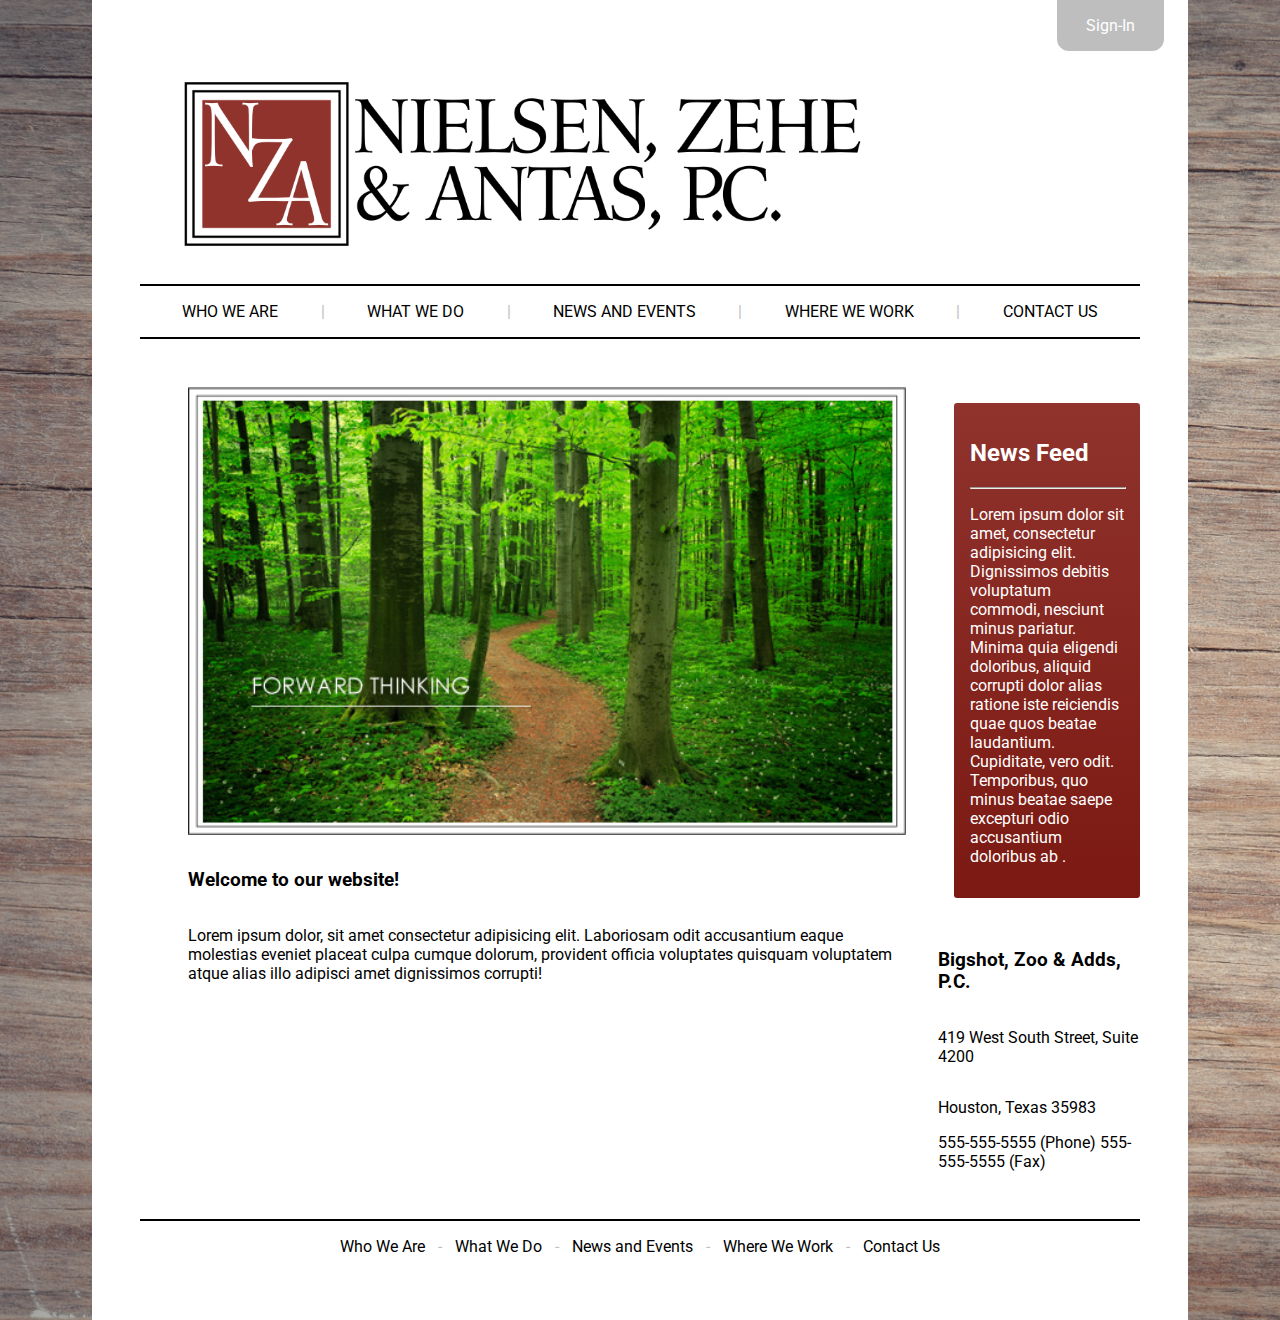
<file: index.html>
<!DOCTYPE html>
<html lang="en">
  <head>
    <meta charset="UTF-8" />
    <meta http-equiv="X-UA-Compatible" content="IE=edge" />
    <meta name="viewport" content="width=device-width, initial-scale=1.0" />
    <link rel="stylesheet" href="/static/css/main.css" />
    <link rel="preconnect" href="https://fonts.googleapis.com" />
    <link rel="preconnect" href="https://fonts.gstatic.com" crossorigin />
    <link
      href="https://fonts.googleapis.com/css2?family=Roboto:ital,wght@0,400;0,500;0,700;1,400&display=swap"
      rel="stylesheet"
    />
    <title>Law Firm Site</title>
  </head>

  <body>
    <div class="container">
      <div class="sign-in">
        <a href="#">Sign-In</a>
      </div>
      <header>
        <div>
          <div class="word-print-banner">
            <img src="/static/higher-res-images/lawfirmwordprintwhite.png" />
          </div>

          <div class="navigation-bar">
            <nav>
              <ul class="row">
                <li><a href="whoweare.html">Who We Are</a></li>
                <li class="nav-divider">|</li>
                <li><a href="whatwedo.html">What We Do</a></li>
                <li class="nav-divider">|</li>
                <li><a href="#">News and Events</a></li>
                <li class="nav-divider">|</li>
                <li><a href="wherewework.html">Where We Work </a></li>
                <li class="nav-divider">|</li>
                <li><a href="contactus.html">Contact Us</a></li>
              </ul>
            </nav>
          </div>
        </div>
      </header>

      <main>
        <div class="row">
          <div class="col" id="col-1">
            <div class="row">
              <img
                src="/static/given-images/nza_slideshow.jpg"
                alt="forward thinking forest"
                class="img-fluid"
              />
            </div>
            <div class="row">
              <h3>Welcome to our website!</h3>
              <p>
                Lorem ipsum dolor, sit amet consectetur adipisicing elit.
                Laboriosam odit accusantium eaque molestias eveniet placeat
                culpa cumque dolorum, provident officia voluptates quisquam
                voluptatem atque alias illo adipisci amet dignissimos corrupti!
              </p>
            </div>
          </div>
          <div class="col" id="col-2">
            <div class="row">
              <div class="col sidebar" id="sidebar-news">
                <h2>News Feed</h2>
                <hr />
                <p>
                  Lorem ipsum dolor sit amet, consectetur adipisicing elit.
                  Dignissimos debitis voluptatum commodi, nesciunt minus
                  pariatur. Minima quia eligendi doloribus, aliquid corrupti
                  dolor alias ratione iste reiciendis quae quos beatae
                  laudantium. Cupiditate, vero odit. Temporibus, quo minus
                  beatae saepe excepturi odio accusantium doloribus ab .
                </p>
              </div>
            </div>
            <div class="row">
              <h3>Bigshot, Zoo & Adds, P.C.</h3>
              <p>419 West South Street, Suite 4200</p>
              <p>Houston, Texas 35983</p>
              555-555-5555 (Phone) 555-555-5555 (Fax)
            </div>
          </div>
        </div>
      </main>

      <footer class="row">
        <hr />
        <div class="row foot-row">
          <ul class="row">
            <li><a href="whoweare.html">Who We Are</a></li>
            <li class="nav-divider">-</li>
            <li><a href="whatwedo.html">What We Do</a></li>
            <li class="nav-divider">-</li>
            <li><a href="#">News and Events</a></li>
            <li class="nav-divider">-</li>
            <li><a href="wherewework.html">Where We Work </a></li>
            <li class="nav-divider">-</li>
            <li><a href="contactus.html">Contact Us</a></li>
          </ul>
        </div>
      </footer>
    </div>
  </body>
</html>
</file>
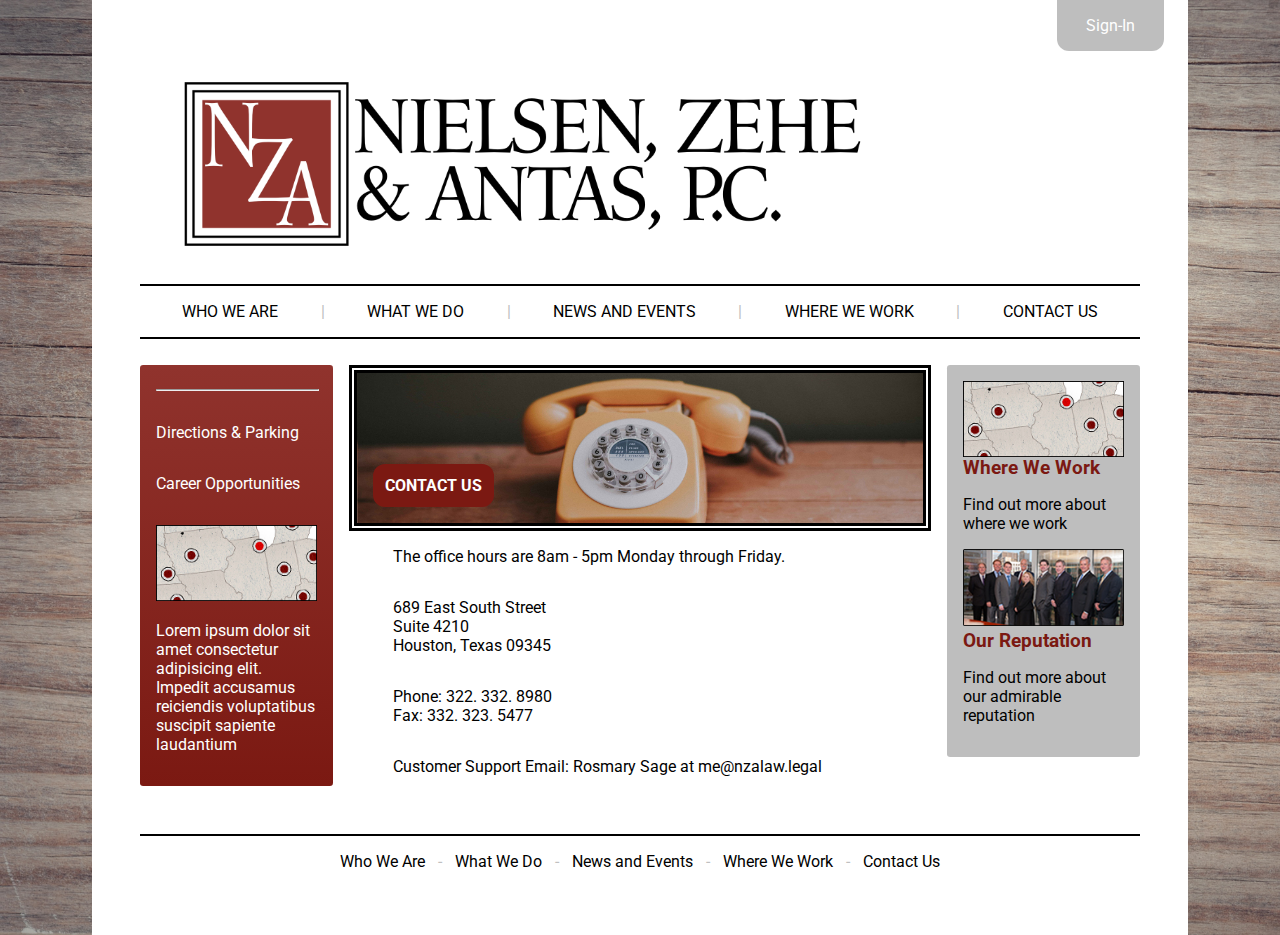
<file: contactus.html>
<!DOCTYPE html>
<html lang="en">
  <head>
    <meta charset="UTF-8" />
    <meta http-equiv="X-UA-Compatible" content="IE=edge" />
    <meta name="viewport" content="width=device-width, initial-scale=1.0" />
    <link rel="stylesheet" href="/static/css/main.css" />
    <link rel="preconnect" href="https://fonts.googleapis.com" />
    <link rel="preconnect" href="https://fonts.gstatic.com" crossorigin />
    <link
      href="https://fonts.googleapis.com/css2?family=Roboto:ital,wght@0,400;0,500;0,700;1,400&display=swap"
      rel="stylesheet"
    />
    <title>Contact Us</title>
  </head>

  <body>
    <div class="container">
      <div class="sign-in">
        <a href="#">Sign-In</a>
      </div>
      <header>
        <div>
          <div class="word-print-banner">
            <img src="/static/higher-res-images/lawfirmwordprintwhite.png" />
          </div>

          <div class="navigation-bar">
            <nav>
              <ul class="row">
                <li><a href="whoweare.html">Who We Are</a></li>
                <li class="nav-divider">|</li>
                <li><a href="whatwedo.html">What We Do</a></li>
                <li class="nav-divider">|</li>
                <li><a href="#">News and Events</a></li>
                <li class="nav-divider">|</li>
                <li><a href="wherewework.html">Where We Work </a></li>
                <li class="nav-divider">|</li>
                <li><a href="contactus.html">Contact Us</a></li>
              </ul>
            </nav>
          </div>
        </div>
      </header>

      <main>
        <div class="content-side-wrapper">
          <div class="sidebar" id="narrow-side">
            <div class="sidebar-links">
              <hr />
              <ul class="sidebar-list">
                <li><a href="#"> Directions & Parking</a></li>
                <li><a href="/attorneys.html"> Career Opportunities</a></li>
              </ul>
            </div>
            <div class="bottom-sidebar">
              <img src="static/given-images/content-link-where.jpg" />
              <p>
                Lorem ipsum dolor sit amet consectetur adipisicing elit. Impedit
                accusamus reiciendis voluptatibus suscipit sapiente laudantium
              </p>
            </div>
          </div>

          <div class="content" id="between-two">
            <div class="page-title page-title-contact">
              <h2 class="white-heading title-heading">Contact Us</h2>
            </div>
            <div>
              <p>The office hours are 8am - 5pm Monday through Friday.</p>
              <p>
                689 East South Street<br />
                Suite 4210<br />
                Houston, Texas 09345
              </p>
              <p>Phone: 322. 332. 8980<br>Fax: 332. 323. 5477</p>
              <p>Customer Support Email: Rosmary Sage at <a href="#">me@nzalaw.legal</a></p>
            </div>
          </div>
          <div class="sidebar right-sidebar" id="narrow-side">
            <div class="bottom-sidebar">
              <img class="img-fluid" src="static/given-images/content-link-where.jpg" />
              <h3>Where We Work</h3>
              <p>Find out more about where we work</p>
              <img src="static/given-images/content-link-reputation.jpg" />
              <h3>Our Reputation</h3>
              <p>Find out more about our admirable reputation</p>
            </div>
          </div>
        </div>
      </main>

      <footer class="row">
        <hr />
        <div class="row foot-row">
          <ul class="row">
            <li><a href="whoweare.html">Who We Are</a></li>
            <li class="nav-divider">-</li>
            <li><a href="whatwedo.html">What We Do</a></li>
            <li class="nav-divider">-</li>
            <li><a href="#">News and Events</a></li>
            <li class="nav-divider">-</li>
            <li><a href="wherewework.html">Where We Work </a></li>
            <li class="nav-divider">-</li>
            <li><a href="contactus.html">Contact Us</a></li>
          </ul>
        </div>
      </footer>
    </div>
  </body>
</html>
</file>
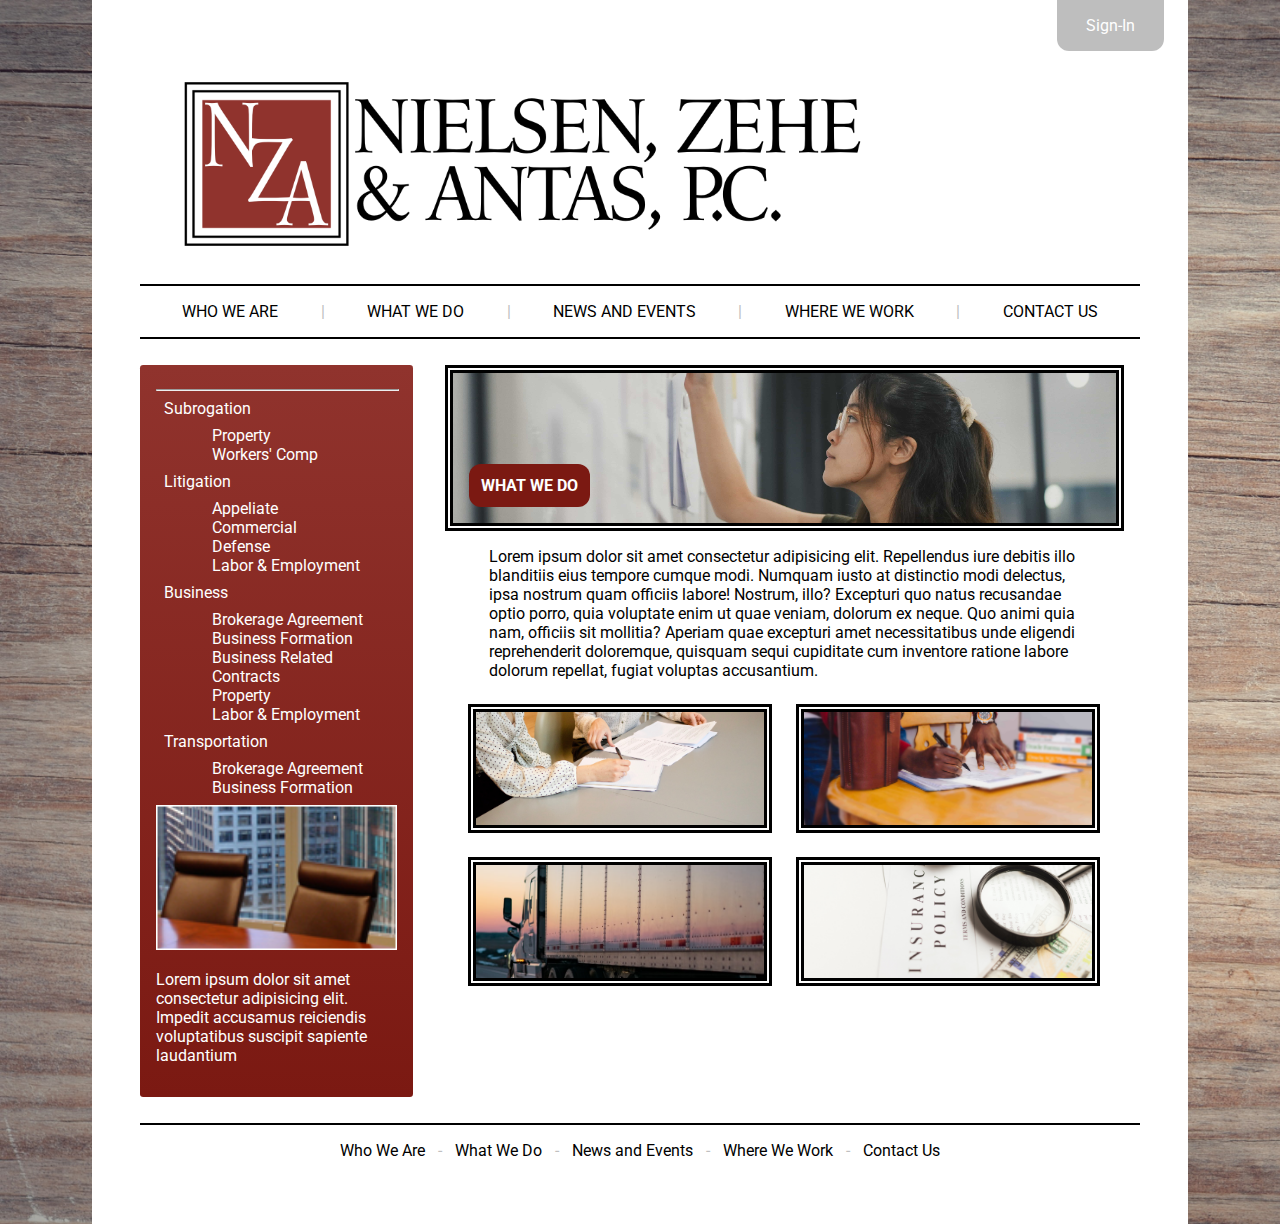
<file: whatwedo.html>
<!DOCTYPE html>
<html lang="en">
  <head>
    <meta charset="UTF-8" />
    <meta http-equiv="X-UA-Compatible" content="IE=edge" />
    <meta name="viewport" content="width=device-width, initial-scale=1.0" />
    <link rel="stylesheet" href="/static/css/main.css" />
    <link rel="preconnect" href="https://fonts.googleapis.com" />
    <link rel="preconnect" href="https://fonts.gstatic.com" crossorigin />
    <link
      href="https://fonts.googleapis.com/css2?family=Roboto:ital,wght@0,400;0,500;0,700;1,400&display=swap"
      rel="stylesheet"
    />
    <title>What We Do</title>
  </head>

  <body>
    <div class="container">
      <div class="sign-in">
        <a href="#">Sign-In</a>
      </div>
      <header>
        <div>
          <div class="word-print-banner">
            <img src="/static/higher-res-images/lawfirmwordprintwhite.png" />
          </div>

          <div class="navigation-bar">
            <nav>
              <ul class="row">
                <li><a href="whoweare.html">Who We Are</a></li>
                <li class="nav-divider">|</li>
                <li><a href="whatwedo.html">What We Do</a></li>
                <li class="nav-divider">|</li>
                <li><a href="#">News and Events</a></li>
                <li class="nav-divider">|</li>
                <li><a href="wherewework.html">Where We Work </a></li>
                <li class="nav-divider">|</li>
                <li><a href="contactus.html">Contact Us</a></li>
              </ul>
            </nav>
          </div>
        </div>
      </header>

      <main>
        <div class="content-side-wrapper">
          <div class="side-bar-long-lines">
            <div class="sidebar-links">
              <hr />
              <ul class="sidebar-list sidebar-embedded-list">
                <li><a href="#"> Subrogation</a></li>
                <ul class="sidebar-embedded-list">
                  <li>Property</li>
                  <li>Workers' Comp</li>
                </ul>
                <li><a href="#"> Litigation</a></li>
                <ul class="sidebar-embedded-list">
                  <li>Appeliate</li>
                  <li>Commercial</li>
                  <li>Defense</li>
                  <li>Labor & Employment</li>
                </ul>
                <li><a href="#">Business</a></li>
                <ul class="sidebar-embedded-list">
                  <li>Brokerage Agreement</li>
                  <li>Business Formation</li>
                  <li>Business Related</li>
                  <li>Contracts</li>
                  <li>Property</li>
                  <li>Labor & Employment</li>
                </ul>
                <li><a href="#">Transportation</a></li>
                <ul class ="sidebar-embedded-list">
                  <li>Brokerage Agreement</li>
                  <li>Business Formation</li>
                </ul>
              </ul>
            </div>
            <div class="bottom-sidebar">
              <img src="static/given-images/content-navlink-attorneys.jpg" />
              <p>
                Lorem ipsum dolor sit amet consectetur adipisicing elit. Impedit
                accusamus reiciendis voluptatibus suscipit sapiente laudantium
              </p>
            </div>
          </div>

          <div class="content">
            <div class="page-title page-title-what-we-do">
              <h2 class="white-heading title-heading">What We Do</h2>
            </div>
            <div>
              <p>
                Lorem ipsum dolor sit amet consectetur adipisicing elit.
                Repellendus iure debitis illo blanditiis eius tempore cumque
                modi. Numquam iusto at distinctio modi delectus, ipsa nostrum
                quam officiis labore! Nostrum, illo? Excepturi quo natus
                recusandae optio porro, quia voluptate enim ut quae veniam,
                dolorum ex neque. Quo animi quia nam, officiis sit mollitia?
                Aperiam quae excepturi amet necessitatibus unde eligendi
                reprehenderit doloremque, quisquam sequi cupiditate cum
                inventore ratione labore dolorum repellat, fugiat voluptas
                accusantium.
              </p>
            </div>
            <div class="attorneys-grid" id="photo-grid">
              <div>
                <img src="/static/higher-res-images/photogrid1.jpg" alt="" />
              </div>
              <div>
                <img src="/static/higher-res-images/subrogation.jpg" alt="" />
              </div>
              <div>
                <img
                  src="/static/higher-res-images/transportation.jpg"
                  alt=""
                />
              </div>
              <div>
                <img src="/static/higher-res-images/photogrid4.jpg" alt="" />
              </div>
            </div>
          </div>
        </div>
      </main>

      <footer class="row">
        <hr />
        <div class="row foot-row">
          <ul class="row">
            <li><a href="whoweare.html">Who We Are</a></li>
            <li class="nav-divider">-</li>
            <li><a href="whatwedo.html">What We Do</a></li>
            <li class="nav-divider">-</li>
            <li><a href="#">News and Events</a></li>
            <li class="nav-divider">-</li>
            <li><a href="wherewework.html">Where We Work </a></li>
            <li class="nav-divider">-</li>
            <li><a href="contactus.html">Contact Us</a></li>
          </ul>
        </div>
      </footer>
    </div>
  </body>
</html>
</file>
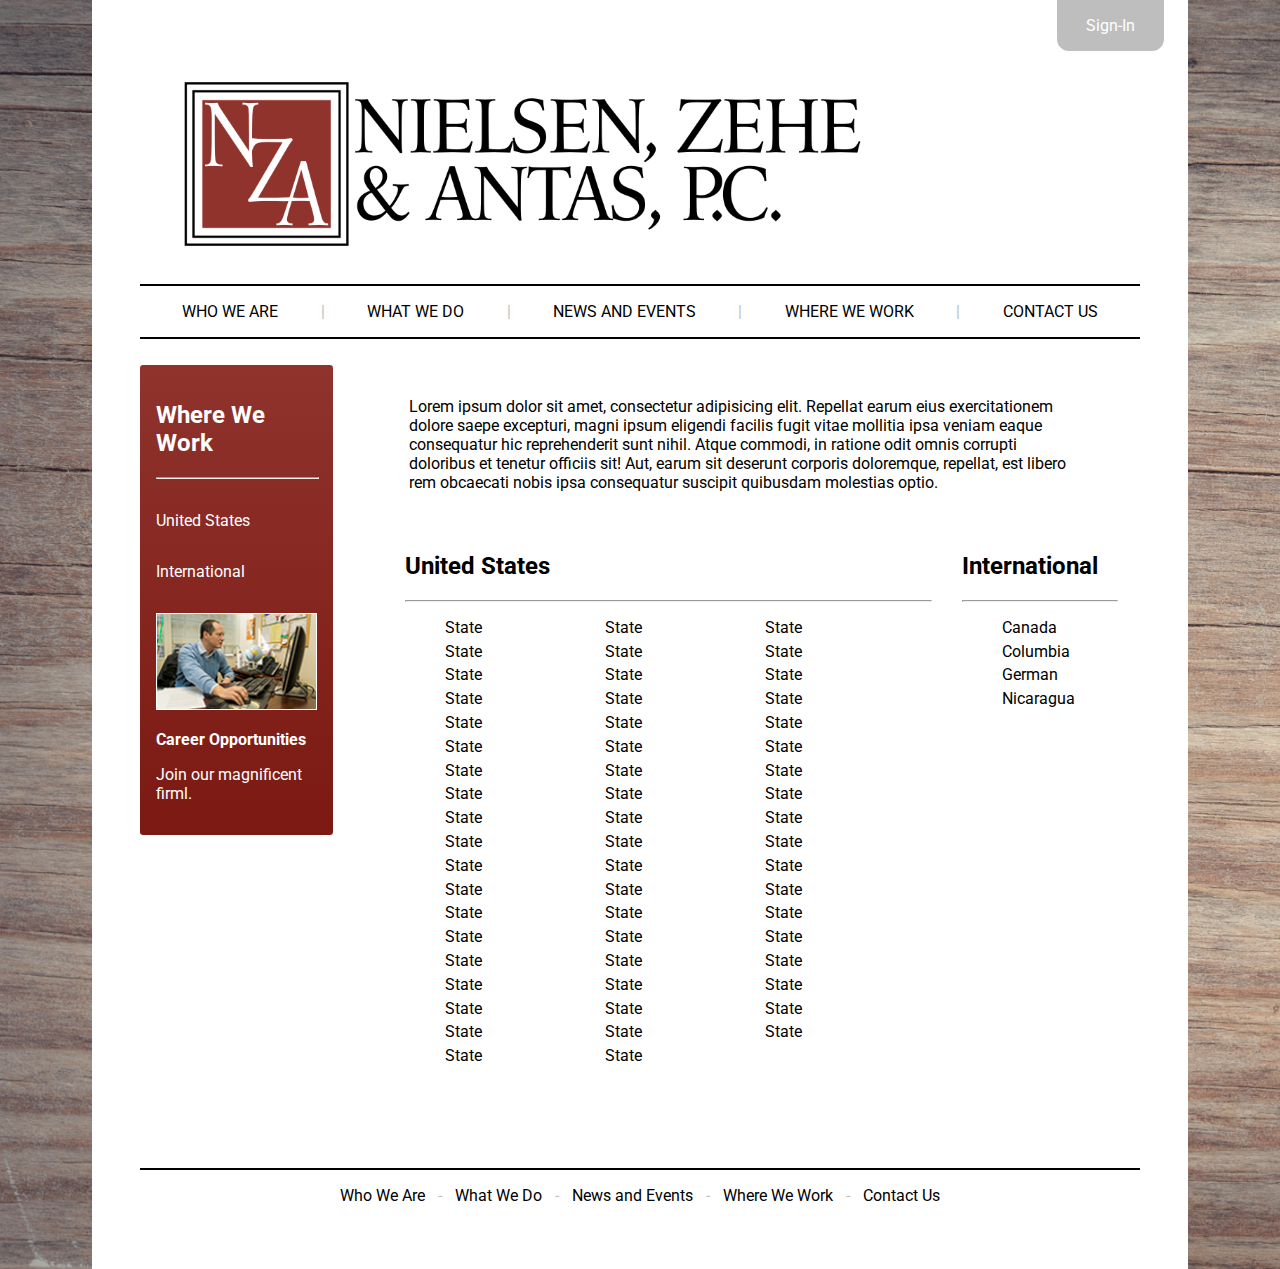
<file: wherewework.html>
<!DOCTYPE html>
<html lang="en">

<head>
    <meta charset="UTF-8" />
    <meta http-equiv="X-UA-Compatible" content="IE=edge" />
    <meta name="viewport" content="width=device-width, initial-scale=1.0" />
    <link rel="stylesheet" href="/static/css/main.css" />
    <link rel="preconnect" href="https://fonts.googleapis.com" />
    <link rel="preconnect" href="https://fonts.gstatic.com" crossorigin />
    <link href="https://fonts.googleapis.com/css2?family=Roboto:ital,wght@0,400;0,500;0,700;1,400&display=swap"
        rel="stylesheet" />
    <title>Where We Work</title>
</head>

<body>
    <div class="container">
        <div class="sign-in">
            <a href="#">Sign-In</a>
        </div>
        <header>
            <div>
                <div class="word-print-banner">
                    <img src="/static/higher-res-images/lawfirmwordprintwhite.png" />
                </div>

                <div class="navigation-bar">
                    <nav>
                        <ul class="row">
                            <li><a href="whoweare.html">Who We Are</a></li>
                            <li class="nav-divider">|</li>
                            <li><a href="whatwedo.html">What We Do</a></li>
                            <li class="nav-divider">|</li>
                            <li><a href="#">News and Events</a></li>
                            <li class="nav-divider">|</li>
                            <li><a href="wherewework.html">Where We Work </a></li>
                            <li class="nav-divider">|</li>
                            <li><a href="contactus.html">Contact Us</a></li>
                        </ul>
                    </nav>
                </div>
            </div>
        </header>

        <main>
            <div class="content-side-wrapper">
                <div class="sidebar">
                    <div class="sidebar-links">
                        <h2>Where We Work</h2>
                        <hr>
                        <ul class="sidebar-list">
                            <li><a href="#">United States</a></li>
                            <li><a href="#">International</a></li>
                        </ul>
                    </div>
                    <div class="bottom-sidebar">
                        <img src="/static/given-images/content-navlink-career.jpg" alt="Man at computer">
                        <p><strong>Career Opportunities</strong></p>
                        <p>Join our magnificent firml.</p>
                    </div>
                </div>
                <div class=" content">
                    <div>
                        <p>Lorem ipsum dolor sit amet, consectetur adipisicing elit. Repellat earum eius
                            exercitationem dolore saepe excepturi, magni ipsum eligendi facilis fugit vitae mollitia
                            ipsa veniam eaque consequatur hic reprehenderit sunt nihil.
                            Atque commodi, in ratione odit omnis corrupti doloribus et tenetur officiis sit! Aut,
                            earum sit deserunt corporis doloremque, repellat, est libero rem obcaecati nobis ipsa
                            consequatur suscipit quibusdam molestias optio.</p>
                    </div>
                    <div class="row">
                        <div class="col" id="col-1">
                            <h2>United States</h2>
                            <hr>
                            <ul>
                                <li>State</li>
                                <li>State</li>
                                <li>State</li>
                                <li>State</li>
                                <li>State</li>
                                <li>State</li>
                                <li>State</li>
                                <li>State</li>
                                <li>State</li>
                                <li>State</li>
                                <li>State</li>
                                <li>State</li>
                                <li>State</li>
                                <li>State</li>
                                <li>State</li>
                                <li>State</li>
                                <li>State</li>
                                <li>State</li>
                                <li>State</li>
                                <li>State</li>
                                <li>State</li>
                                <li>State</li>
                                <li>State</li>
                                <li>State</li>
                                <li>State</li>
                                <li>State</li>
                                <li>State</li>
                                <li>State</li>
                                <li>State</li>
                                <li>State</li>
                                <li>State</li>
                                <li>State</li>
                                <li>State</li>
                                <li>State</li>
                                <li>State</li>
                                <li>State</li>
                                <li>State</li>
                                <li>State</li>
                                <li>State</li>
                                <li>State</li>
                                <li>State</li>
                                <li>State</li>
                                <li>State</li>
                                <li>State</li>
                                <li>State</li>
                                <li>State</li>
                                <li>State</li>
                                <li>State</li>
                                <li>State</li>
                                <li>State</li>
                                <li>State</li>
                                <li>State</li>
                                <li>State</li>
                                <li>State</li>
                                <li>State</li>
                                <li>State</li>
                            </ul>
                        </div>
                        <div class="col" id="col-2">
                            <h2>International</h2>
                            <hr>
                            <ul>
                                <li>Canada</li>
                                <li>Columbia</li>
                                <li>German</li>
                                <li>Nicaragua</li>
                            </ul>
                        </div>
                    </div>
                </div>
            </div>
        </main>

        <footer class="row">
            <hr />
            <div class="row foot-row">
                <ul class="row">
                    <li><a href="whoweare.html">Who We Are</a></li>
                    <li class="nav-divider">-</li>
                    <li><a href="whatwedo.html">What We Do</a></li>
                    <li class="nav-divider">-</li>
                    <li><a href="#">News and Events</a></li>
                    <li class="nav-divider">-</li>
                    <li><a href="wherewework.html">Where We Work </a></li>
                    <li class="nav-divider">-</li>
                    <li><a href="contactus.html">Contact Us</a></li>
                </ul>
            </div>
        </footer>
    </div> <!-- END CONTAINER -->
</body>

</html>
</file>
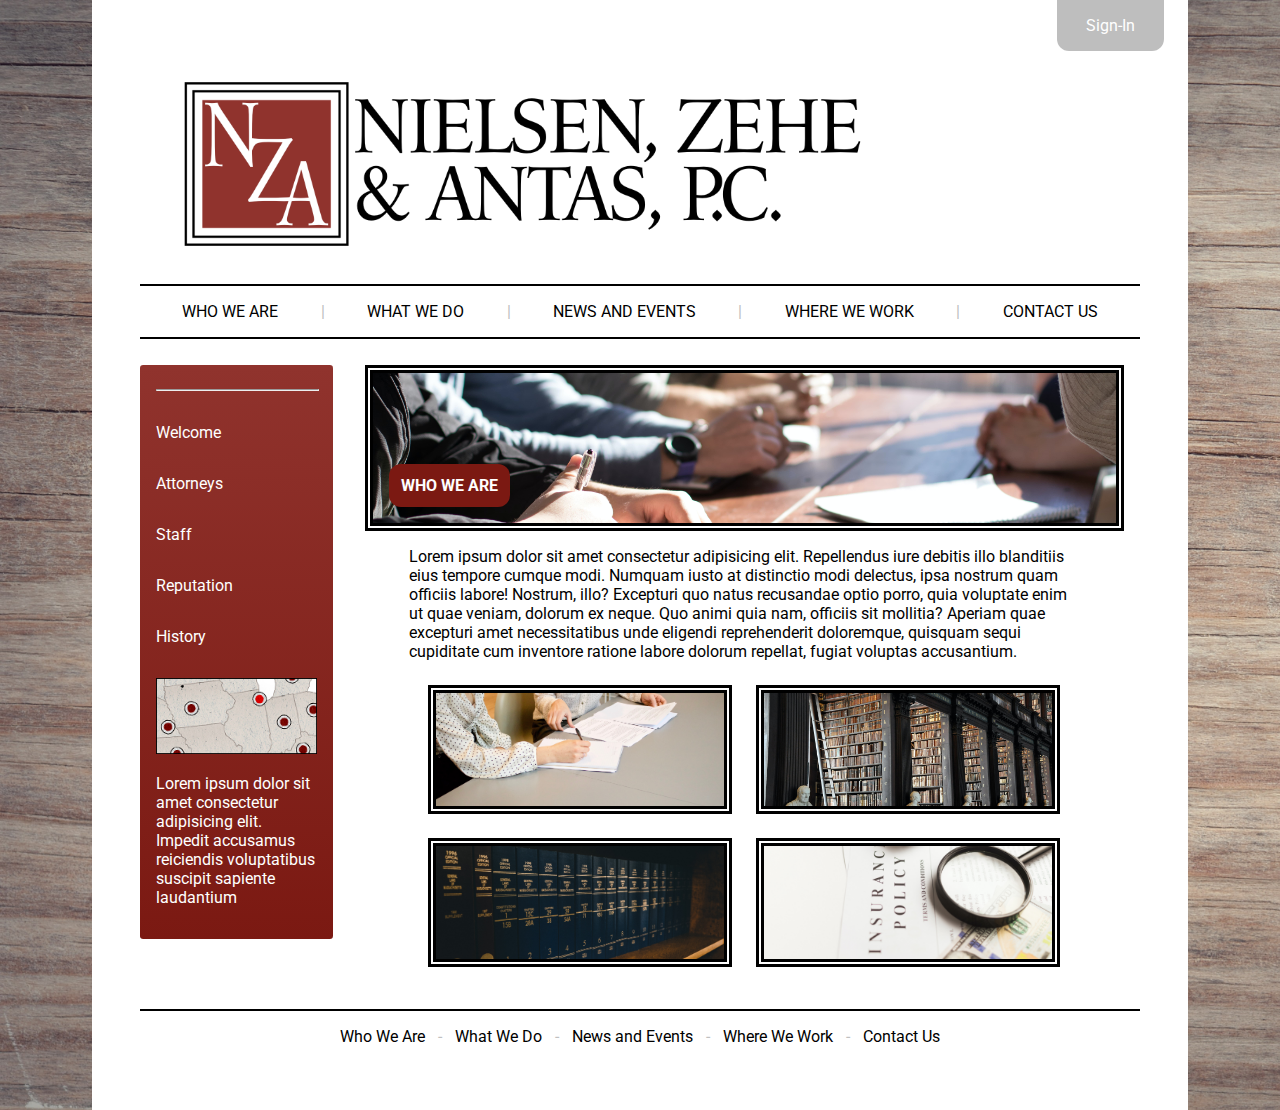
<file: whoweare.html>
<!DOCTYPE html>
<html lang="en">
  <head>
    <meta charset="UTF-8" />
    <meta http-equiv="X-UA-Compatible" content="IE=edge" />
    <meta name="viewport" content="width=device-width, initial-scale=1.0" />
    <link rel="stylesheet" href="/static/css/main.css" />
    <link rel="preconnect" href="https://fonts.googleapis.com" />
    <link rel="preconnect" href="https://fonts.gstatic.com" crossorigin />
    <link
      href="https://fonts.googleapis.com/css2?family=Roboto:ital,wght@0,400;0,500;0,700;1,400&display=swap"
      rel="stylesheet"
    />
    <title>Who We Are</title>
  </head>

  <body>
    <div class="container">
      <div class="sign-in">
        <a href="#">Sign-In</a>
      </div>
      <header>
        <div>
          <div class="word-print-banner">
            <img src="/static/higher-res-images/lawfirmwordprintwhite.png" />
          </div>

          <div class="navigation-bar">
            <nav>
              <ul class="row">
                <li><a href="whoweare.html">Who We Are</a></li>
                <li class="nav-divider">|</li>
                <li><a href="whatwedo.html">What We Do</a></li>
                <li class="nav-divider">|</li>
                <li><a href="#">News and Events</a></li>
                <li class="nav-divider">|</li>
                <li><a href="wherewework.html">Where We Work </a></li>
                <li class="nav-divider">|</li>
                <li><a href="contactus.html">Contact Us</a></li>
              </ul>
            </nav>
          </div>
        </div>
      </header>

      <main>
        <div class="content-side-wrapper">
          <div class="sidebar">
            <div class="sidebar-links">
              <hr />
              <ul class="sidebar-list">
                <li><a href="#"> Welcome</a></li>
                <li><a href="/attorneys.html"> Attorneys</a></li>
                <li><a href="#">Staff</a></li>
                <li><a href="#">Reputation</a></li>
                <li><a href="#">History</a></li>
              </ul>
            </div>
            <div class="bottom-sidebar">
              <img src="static/given-images/content-link-where.jpg" />
              <p>
                Lorem ipsum dolor sit amet consectetur adipisicing elit. Impedit
                accusamus reiciendis voluptatibus suscipit sapiente laudantium
              </p>
            </div>
          </div>

          <div class="content">
            <div class="page-title page-title-who">
              <h2 class="white-heading title-heading">Who We Are</h2>
            </div>
            <div>
              <p>
                Lorem ipsum dolor sit amet consectetur adipisicing elit.
                Repellendus iure debitis illo blanditiis eius tempore cumque
                modi. Numquam iusto at distinctio modi delectus, ipsa nostrum
                quam officiis labore! Nostrum, illo? Excepturi quo natus
                recusandae optio porro, quia voluptate enim ut quae veniam,
                dolorum ex neque. Quo animi quia nam, officiis sit mollitia?
                Aperiam quae excepturi amet necessitatibus unde eligendi
                reprehenderit doloremque, quisquam sequi cupiditate cum
                inventore ratione labore dolorum repellat, fugiat voluptas
                accusantium.
              </p>
            </div>
            <div class="attorneys-grid" id="photo-grid">
              <div>
                <img src="/static/higher-res-images/photogrid1.jpg" alt="" />
              </div>
              <div>
                <img src="/static/higher-res-images/photogrid2.jpg" alt="" />
              </div>
              <div>
                <img src="/static/higher-res-images/photogrid3.jpg" alt="" />
              </div>
              <div>
                <img src="/static/higher-res-images/photogrid4.jpg" alt="" />
              </div>
            </div>
          </div>
        </div>
      </main>

      <footer class="row">
        <hr />
        <div class="row foot-row">
          <ul class="row">
            <li><a href="whoweare.html">Who We Are</a></li>
            <li class="nav-divider">-</li>
            <li><a href="whatwedo.html">What We Do</a></li>
            <li class="nav-divider">-</li>
            <li><a href="#">News and Events</a></li>
            <li class="nav-divider">-</li>
            <li><a href="wherewework.html">Where We Work </a></li>
            <li class="nav-divider">-</li>
            <li><a href="contactus.html">Contact Us</a></li>
          </ul>
        </div>
      </footer>
    </div>
  </body>
</html>
</file>
<file: static/css/main.css>
body {
    background-image: url("/static/higher-res-images/highreswoodgrain.jpg");
    background-size: cover;
    margin: 0;
    font-family: "Roboto", sans-serif;
}


.white-heading {
    color: white;
    font-size: 1rem;
    margin: 0;
    padding: .75rem;
    text-transform: uppercase;
    font-weight: 400;
}

.container {
    padding: 3rem;
    position: relative;
    max-width: 1000px;
    margin: 0px auto;
    background-color: white;
}

/* HEADER BEGIN */

.sign-in {
    position: absolute;
    top: 0;
    right: 0;
    text-align: center;
    background-color: #bebebe;
    width: 75px;
    padding: 1rem;
    border-bottom-left-radius: 0.75rem;
    border-bottom-right-radius: 0.75rem;
    margin-right: 1.5rem;
}

.sign-in a {
    color: white;
}

.word-print-banner {
    margin: 2rem;
}

.word-print-banner img {
    max-width: 75%;
}

/* HEADER END */

/* NAVIGATION START */

nav {
    border-style: solid;
    border-width: 2px 0;
}

nav ul {
    list-style-type: none;
    justify-content: space-evenly;
    flex-wrap: wrap;
    padding: 0;
}

nav a {
    text-transform: uppercase;
}

.nav-divider {
    color: rgb(192, 192, 192);
}

@media only screen and (min-width:600px) {
    .row {
        display: flex;
        flex-direction: row;
        flex-wrap: wrap;
        width: 100%;
    }
}

@media (max-width:600px) {
    nav ul {
        display: flex;
        flex-direction: column;
        align-items: center;
        flex-wrap: nowrap;
    }

    .row { 
        flex-direction: column !important;
    }
    .nav-divider { 
        display: none;
    }

}

/* NAVIGATION END */
/* HEADER END */

/* NAVIGATION END */

/* FOOTER BEGIN */

footer ul {
    list-style-type: none;
    justify-content: space-between;
    padding: 0;
}

footer hr {
    width: 100%;
    border: solid 1px black;
    margin: 0;
}

.foot-row {
    margin: 0 20%;
}

/* FOOTER END */

/* UTILITIES */

/* UTILITIES BEGIN */



/* UTILITIES END */

/* MAIN SECTIONS BEGIN */
main hr {
    width: 100%;
    color: white;
}

main div.row {
    margin: 1rem;
}

main div.col {
    margin: 1rem;
}

main ul {
    list-style-type: none;
}

#sidebar-news {
    padding: 1rem;
}

#col-1 {
    justify-content: flex-start;
    max-width: calc(75% - 2rem);
    width: 100%;
    flex: 75%;
    align-items: center;
}

#col-2 {
    justify-content: flex-start;
    max-width: calc(25% - 2rem);
    width: 100%;
    flex: 25%;
    align-items: center;
}

.content-side-wrapper {
    margin: 1.6rem 0;
    display: flex;
    flex-wrap: wrap;
    gap: 1rem;
    align-items: flex-start;
}

.sidebar {
    background-image: linear-gradient(#90332D, #7b1912);
    border-radius: .2rem;
    flex-basis: 10rem;
    flex-grow: 1;
    color: white;
    padding: 1rem;
}

.side-bar-long-lines { 
    background-image: linear-gradient(#90332D,#7b1912) ;
    border-radius: .2rem;
    flex-basis: 15rem;
    flex-grow: 1;
    color: white;
    padding: 1rem;
}

.sidebar-list {
    list-style-type: none;
    padding: 0;
    color: white;
}

.sidebar-list li {
    margin: 2rem 0;
}

.sidebar-list li a {
    color: white;
}

.sidebar-embedded-list { 
    list-style-type: none;
    margin: .5rem;
}
.sidebar-embedded-list li{ 
    margin: 0px;
    padding: none;
}

.content {
    padding: .5rem 1.5rem 1.5rem 1.5rem;
    flex-basis: 0;
    flex-grow: 999;
    min-inline-size: 50%;
}

.row {
    display: flex;
    flex-direction: row;
    flex-wrap: wrap;
    width: 100%;
}

main div#col-1 ul {
    display: flex;
    flex-wrap: wrap;
}

main div#col-1 li {
    width: 33%;
    padding-bottom: .3rem;
}

main div#col-2 ul {
    display: flex;
    flex-direction: column;
}

main div#col-2 li {
    padding-bottom: .3rem;
}


/* col class functionality replaced in
col-1 and col-2 id's */

/* .col {
    display: flex;
    flex-direction: column;
    flex-wrap: wrap;
    flex-basis: 100%;
    flex-grow: 1;
} */

.content-side-wrapper {
    display: flex;
    flex-wrap: wrap;
    gap: 1rem;
}

.sidebar {
    background-color: #90332d;
    color: white;
    flex-basis: 10rem;
    flex-grow: 1;
}

.bottom-sidebar img{ 
    width: 100%;
}

.right-sidebar { 
    background-image: none;
    background-color: #BEBEBE;
    padding: 1rem;
    color: black;
}

.right-sidebar h3{ 
    margin: 0px;
    color: #7b1912;
}
.content {
    flex-basis: 0;
    flex-grow: 999;
    min-inline-size: 50%;
}

#narrow-side { 
    width: 20%;

}
#between-two { 
    width: 50%;
    padding: .5rem;
}

.img-fluid {
    max-height: 100%;
    min-width: 100%;
    object-fit: cover;
    vertical-align: bottom;
}

.content p {
    padding: .5rem 2.25rem;
}

.title-heading {
    font-weight: 700;
    background-color: #7b1912;
    border-radius: .75rem;
    margin: 1rem;
}

.page-title {
    display: flex;
    justify-content: flex-start;
    align-items: flex-end;
    width: 100%;
    height: 150px;
    background-image: url(/static/higher-res-images/attorneyspagetitleimage.jpg);
    background-size: cover;
    background-position: 50%;
    outline-style: double;
    outline-width: .5rem;
}

.page-title-who {
    background-image: url(/static/higher-res-images/whowearetitleimage.jpg);
}

.page-title-contact { 
    background-position:center;
    background-image: url(/static/higher-res-images/contactustitleimage.jpg);
}

.page-title-what-we-do { 
    background-position: center;
    background-image: url(/static/higher-res-images/whatwedotitleimage.jpg);
}


.page-title img {
    width: 75%;
}

/* h2 { 
    
} */

/* MAIN SECTIONS END/*

/*PAGE SPECTIFIC BEGIN */

.attorneys-grid {
    display: flex;
    flex-wrap: wrap;
    gap: 1.5rem;
    column-gap: 2.5rem;
    margin-top: 1.5rem;
    justify-content: space-evenly;

}

.attorney-card {
    display: flex;
    gap: 1rem;
    align-items: center;
    justify-content: center;

}

.attorney-card ul {
    list-style-type: none;
    padding: 0;
}

#photo-grid {
    justify-content: center;
    gap: 2.5rem;
}

#photo-grid img {
    object-fit: cover;
    width: 288px;
    height: 113px;
    display: flex;
    align-self: center;
    outline-style: double;
    outline-width: .5rem;
}

a {
    text-decoration: none;
    color: black;
    transition: 0.5s;
}

a:hover {
    color: #90332d;
    font-weight: 500;
}

/* 
.img-grid{ 
    
} */
/* 
.flex-row { 

} */
</file>
